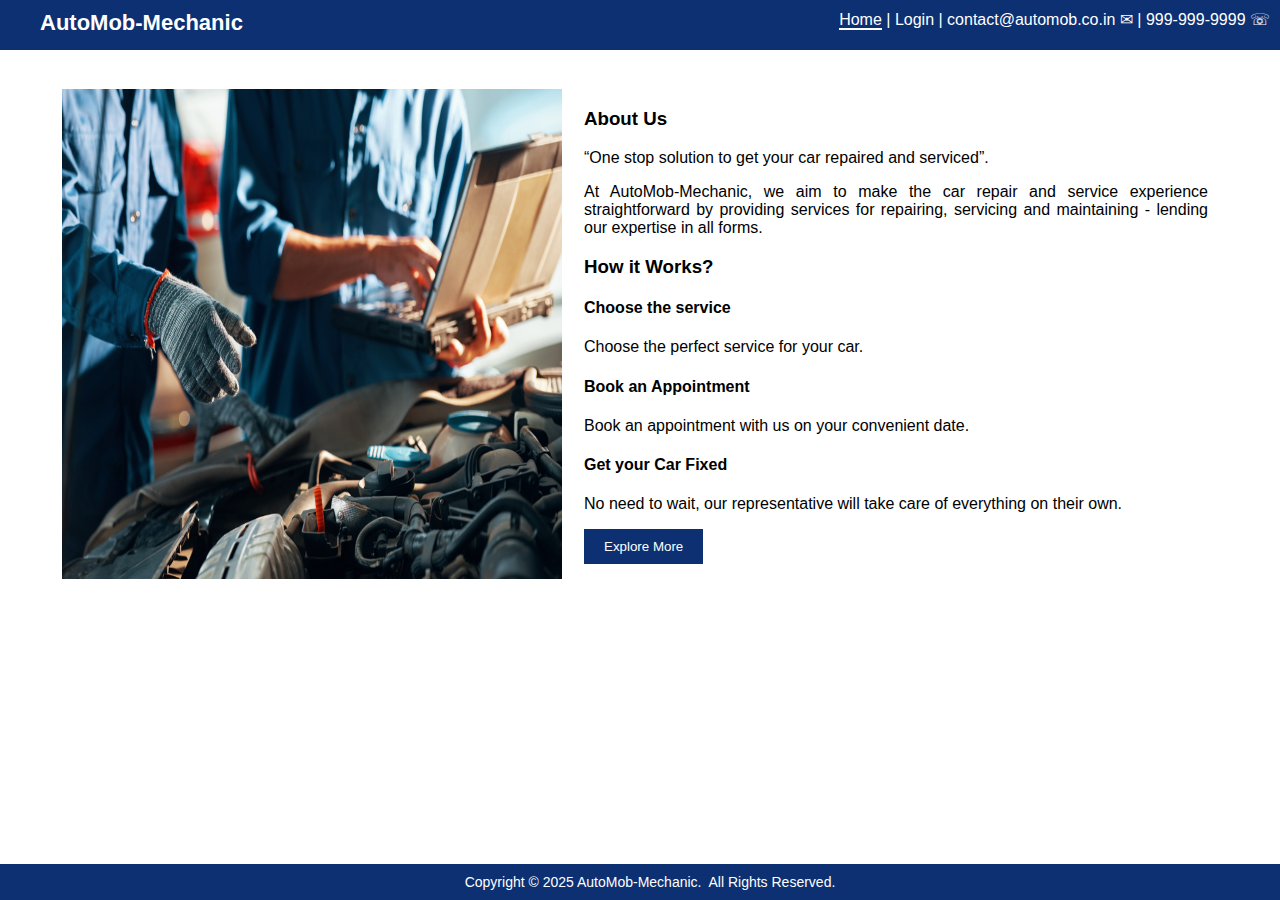
<file: index.html>
<!DOCTYPE html>
<html>
<!-- index file -->
<head>
    <title>Page Title</title>
  <script>
    const doSomething = () => {
        window.location="./html/home.html"
    }
  </script>
</head>

<body onload="doSomething()">
</body>

</html>
</file>
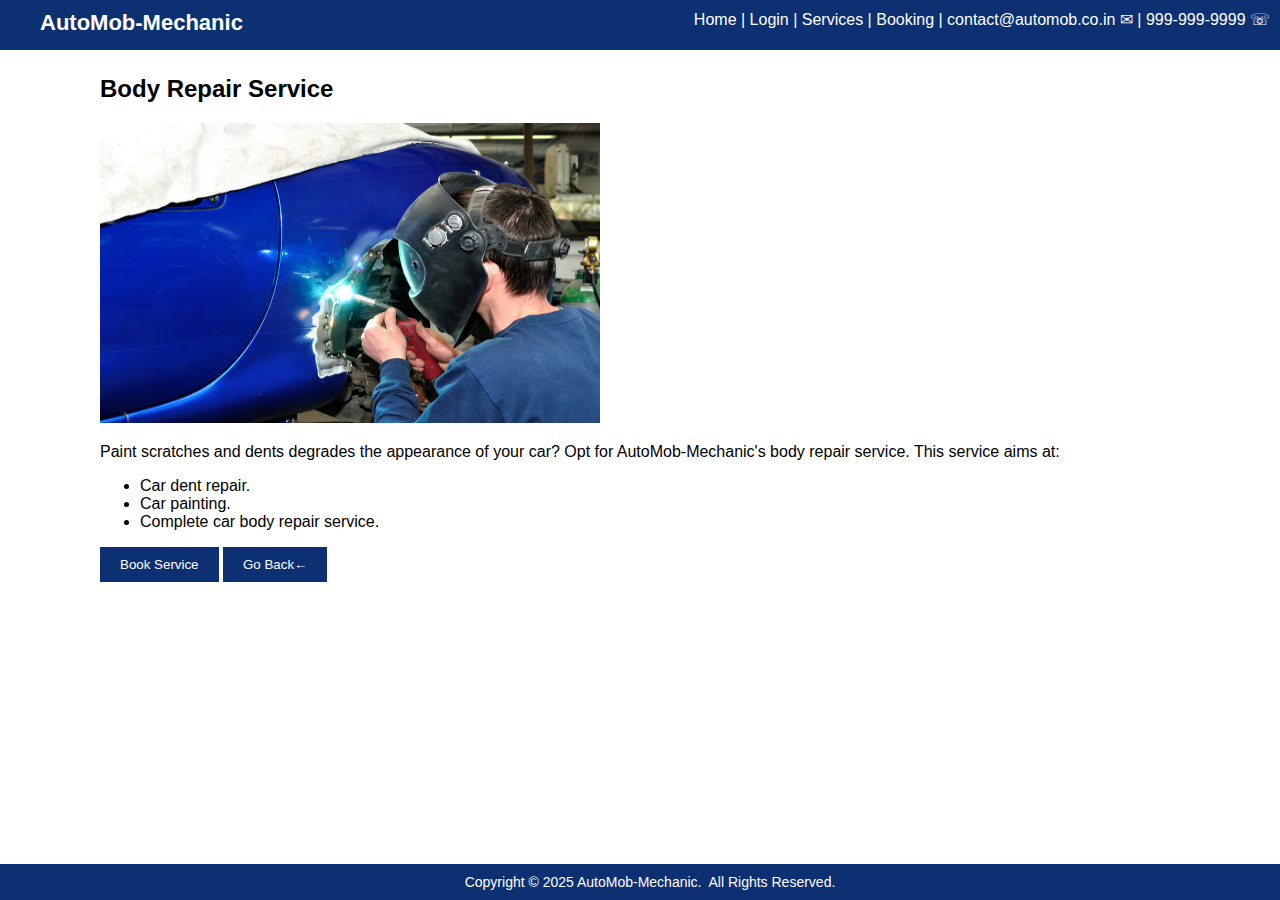
<file: html/body-repair-service.html>
<!DOCTYPE html>
<html lang="en">

<head>
    <meta charset="UTF-8">
    <meta name="viewport" content="width=device-width, initial-scale=1.0">
    <meta http-equiv="X-UA-Compatible" content="ie=edge" />
    <link rel="stylesheet" href="../css/main.css">
    <link rel="stylesheet" href="../css/service-detail.css">
    <title>Body Repair | AutoMob-Mechanic</title>
</head>

<body>
    <header>
        <b><a href="./home.html">AutoMob-Mechanic</a></b>
        <nav id="navbar">
            <span id="name"></span>
            <a href="./home.html">Home</a> |
            <a href="./login.html">Login</a> |
            <a href="./services.html">Services</a> |
            <a href="./booking.html">Booking</a> |
            <a href="mailto:contact@automob.co.in">contact@automob.co.in &#9993;</a> |
            <a>999-999-9999 &#9743;</a>
        </nav>
    </header>
    <main>
        <section>
            <h2>Body Repair Service</h2>
            <img src="../images/shutterstock_117290149.jpg" width="500" height="300">
            <p>
                Paint scratches and dents degrades the appearance of your car? Opt for AutoMob-Mechanic's
                body repair service. This service aims at:
            </p>
            <ul>
                <li>Car dent repair.</li>
                <li>Car painting.</li>
                <li>Complete car body repair service.</li>
            </ul>
            <button><a href="booking.html">Book Service</a></button>
            <button><a href="services.html"> Go Back&#8592;</a></button>
        </section>
    </main>
    <footer>
        <span>Copyright &copy; 2025 AutoMob-Mechanic.</span>&nbsp;
        <span>All Rights Reserved.</span>
    </footer>
    <script>
         let user = JSON.parse(sessionStorage.getItem('user'));
if (user) {
    let navbar = document.getElementById('navbar');
    let navbarContent = `<span><b>Welcome, ${user.name}!    </b></span>`;
    if(user.username === 'admin'){
            navbarContent += `
                <a href="home.html">   Home </a> |
                <a href="reports.html"> Reports </a> |
                <a href="home.html" onclick="logout()">Logout</a> |
                <a href="mailto:contact@automob.co.in">contact@automob.co.in &#9993;</a> |
                <a>999-999-9999 &#9743;</a>
            `;
    }else{
            navbarContent += `
             <a href="home.html"> Home </a> |
                <a href="services.html"> Services </a> |
                <a href="booking.html">Booking</a> |
                <a href="home.html" onclick="logout()">Logout</a> |
                <a href="mailto:contact@automob.co.in">contact@automob.co.in &#9993;</a> |
                <a>999-999-9999 &#9743;</a>
            `;
    }
    navbar.innerHTML = navbarContent;
}
function logout() {
sessionStorage.removeItem('user');
alert("Successfully logged out !!");
location.assign('home.html');
}
document.querySelector('button').addEventListener('click', () => {
    location.assign('booking.html');
});
document.querySelector('button:nth-of-type(2)').addEventListener('click', () => {
    location.assign('services.html');
});
    </script>
</body>

</html>
</file>
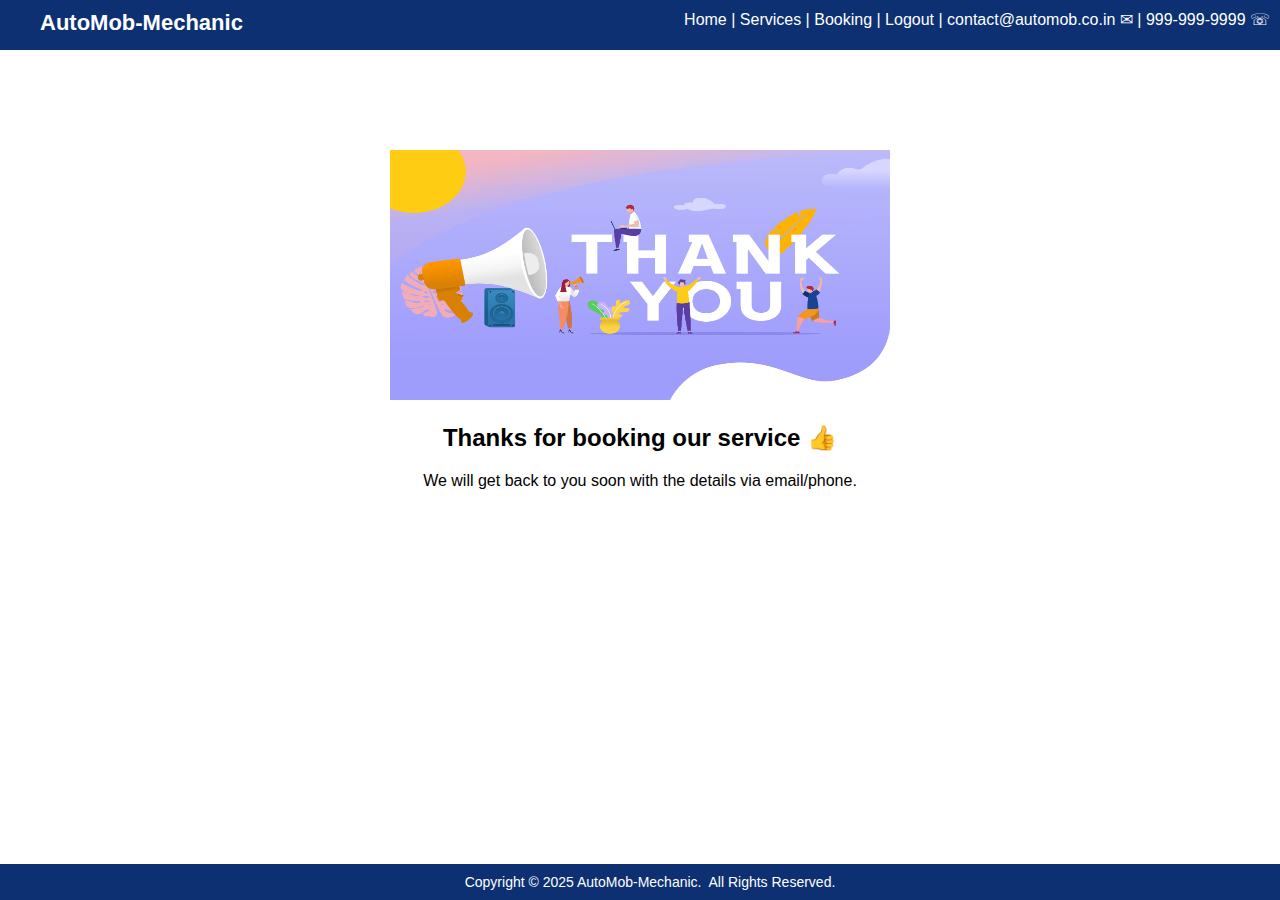
<file: html/booking-success.html>
<!DOCTYPE html>
<html lang="en">

<head>
    <meta charset="UTF-8">
    <meta name="viewport" content="width=device-width, initial-scale=1.0">
    <meta http-equiv="X-UA-Compatible" content="ie=edge" />
    <link rel="stylesheet" href="../css/main.css">
    <link rel="stylesheet" href="../css/bookingsuccess.css">
    <title>Booking Success | AutoMob-Mechanic</title>
</head>

<body>
    <header>
        <b><a href="./home.html">AutoMob-Mechanic</a></b>
        <nav id="navbar">
            <span id="name"></span>
            <a href="./home.html">Home</a> |
            <a href="./services.html">Services</a> |
            <a href="./booking.html">Booking</a> |
            <a href="#" id="logout">Logout | </a>
            <a href="mailto:contact@automob.co.in">contact@automob.co.in &#9993;</a> |
            <a>999-999-9999 &#9743;</a>
        </nav>
    </header>
    <main>
        <img src="../images/shutterstock_1218932152.jpg" width="500" height="250">
        <h2>Thanks for booking our service <span>&#128077;</span></h2>
        <p>We will get back to you soon with the details via email/phone.</p>
    </main>
    <footer>
        <span>Copyright &copy; 2025 AutoMob-Mechanic.</span>&nbsp;
        <span>All Rights Reserved.</span>
    </footer>
    <script>
let user = JSON.parse(sessionStorage.getItem('user'));
if (user) {
    let navbar = document.getElementById('navbar');
    let navbarContent = `<span><b>Welcome, ${user.name}!    </b></span>`;
    if(user.username === 'admin'){
            navbarContent += `
                <a href="home.html">   Home </a> |
                <a href="reports.html"> Reports </a> |
                <a href="home.html" onclick="logout()">Logout</a> |
                <a href="mailto:contact@automob.co.in">contact@automob.co.in &#9993;</a> |
                <a>999-999-9999 &#9743;</a>
            `;
    }else{
            navbarContent += `
             <a href="home.html"> Home </a> |
                <a href="services.html"> Services </a> |
                <a href="booking.html">Booking</a> |
                <a href="home.html" onclick="logout()">Logout</a> |
                <a href="mailto:contact@automob.co.in">contact@automob.co.in &#9993;</a> |
                <a>999-999-9999 &#9743;</a>
            `;
    }
    navbar.innerHTML = navbarContent;
}
function logout() {
sessionStorage.removeItem('user');
alert("Successfully logged out !!");
location.assign('home.html');
}
/*This page will display a message once the booking is done. 
After a minute, the user will be prompted to provide a rating. 
Once the user provides the rating, the browser should display an appropriate message.*/
setTimeout(() => {
    let rating = prompt("Please provide a rating for our service (1-10):");
    if (rating >= 1 && rating <= 10) {
        alert("Thank you for your rating!");
    } 
}, 5000);
    </script>
</body>

</html>
</file>
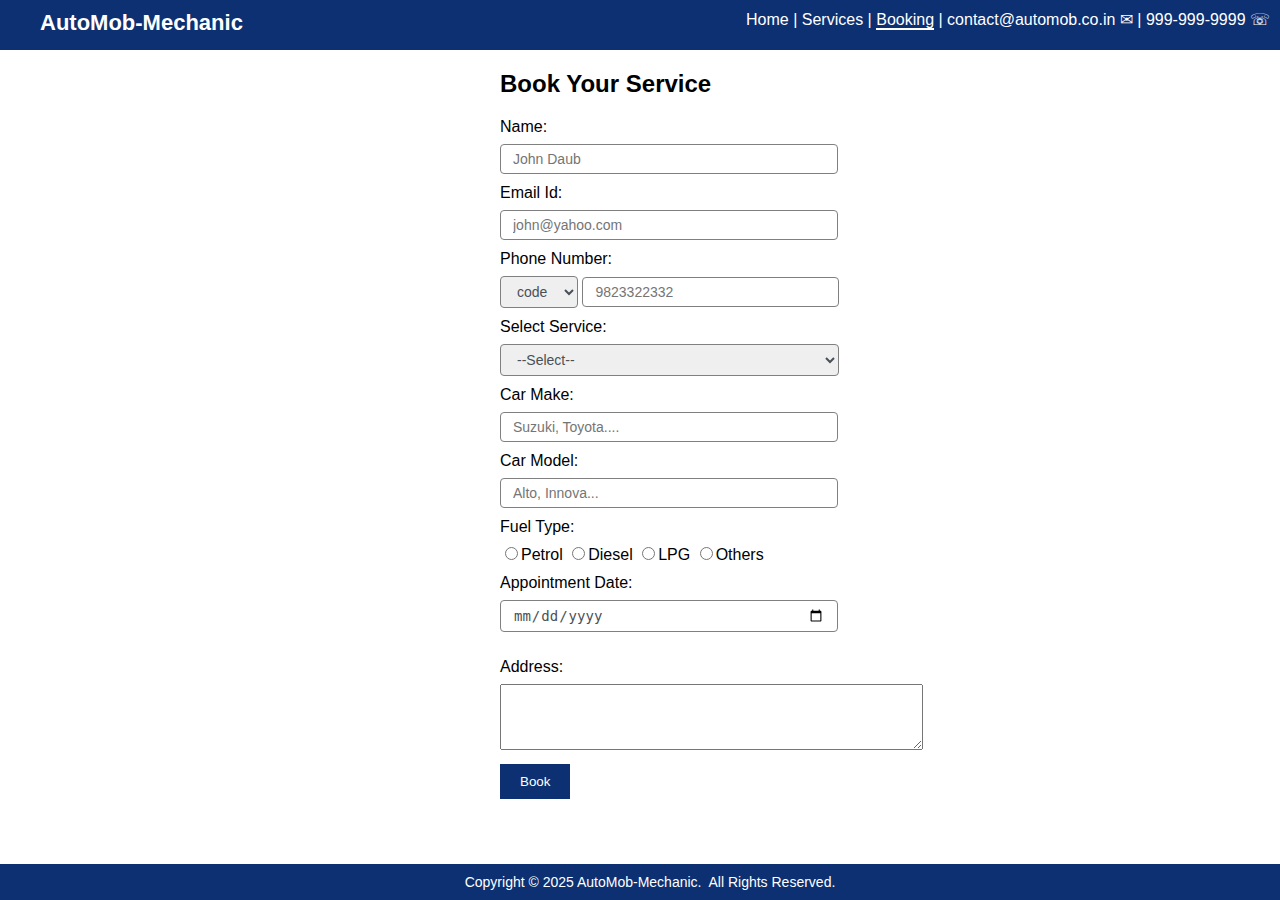
<file: html/booking.html>
<!DOCTYPE html>
<html lang="en">

<head>
    <meta charset="UTF-8">
    <meta name="viewport" content="width=device-width, initial-scale=1.0">
    <meta http-equiv="X-UA-Compatible" content="ie=edge" />
    <link rel="stylesheet" href="../css/main.css">
    <link rel="stylesheet" href="../css/booking.css">
    <title>Booking | AutoMob-Mechanic</title>
</head>

<body>
    <header>
        <b><a href="./home.html">AutoMob-Mechanic</a></b>
        <nav id="navbar">
            <!-- <span id="name"></span> -->
            <a href="./home.html">Home</a> |
            <a href="./services.html">Services</a> |
            <a href="./booking.html" class="active">Booking</a> |
            <a href="mailto:contact@automob.co.in">contact@automob.co.in &#9993;</a> |
            <a>999-999-9999 &#9743;</a>
        </nav>
    </header>
    <main>
        <h2>Book Your Service</h2>
        <form method="GET" action="booking-success.html">
            <div>
                <label for="name">Name:</label>
                <input type="text" id="name" placeholder="John Daub" required pattern="^[A-Za-z]{1,}[\s][A-Za-z]{1,}$">
            </div>
            <div>
                <label for="emailId">Email Id:</label>
                <input type="email" id="emailId" placeholder="john@yahoo.com" required
                    pattern="[A-z\d\s]{1,}[@][a-z]{1,}(.com)$">
            </div>

            <div>
                <label for="phNo">Phone Number:</label>
                <select id="phNo">
                    <option>code</option>
                    <option>+213</option>
                    <option>+91</option>
                    <option>+244</option>
                    <option>+61</option>
                </select>
                <input type="tel" id="phNo" placeholder="9823322332" pattern="[0-9]{10}" required>
            </div>
            <div>
                <label for="selectService">Select Service:</label>
                <select id="selectService" name="selectService" style="width:43.5%">
                    <option disabled selected>--Select--</option>
                    <option value="preventive maintenance service">Preventive Maintenance Service</option>
                    <option value="body repair service">Body Repair Service</option>
                    <option value="car care service">Car Care Service</option>
                </select>
            </div>
            <div>
                <label for="carMake">Car Make:</label>
                <input type="text" id="carMake" list="carList" placeholder="Suzuki, Toyota...." required>
                <datalist id="carList">
                    <option value="Mahindra"></option>
                    <option value="Maruti and Suzuki"></option>
                    <option value="Honda"></option>
                    <option value="Hyundai"></option>
                    <option value="Ford"></option>
                    <option value="Toyota"></option>
                    <option value="Nissan"></option>
                </datalist>
            </div>
            <div>
                <label for="carModel">Car Model:</label>
                <input type="text" id="carModel" placeholder="Alto, Innova..." required>
            </div>
            <div>
                <label for="fuelType">Fuel Type:</label>
                <input type="radio" value="petrol" name="fuelType">Petrol</input>
                <input type="radio" value="diesel" name="fuelType">Diesel</input>
                <input type="radio" value="LPG" name="fuelType">LPG</input>
                <input type="radio" value="others" name="fuelType">Others</input>
            </div>
            <div>
                <label for="appointmentDate">Appointment Date:</label>
                <input type="date" id="appointmentDate" name="appointmentDate" required >
                <p id="errorMsg"></p>
            </div>
            <div>
                <label for="address">Address:</label>
                <textarea id="address" cols="50" rows="4"></textarea>
            </div>
            <div>
                <button type="submit" id="btn">Book</button>
            </div>
            <br><br>
        </form>
    </main>

    <footer>
        <span>Copyright &copy; 2025 AutoMob-Mechanic.</span>&nbsp;
        <span>All Rights Reserved.</span>
    </footer>
    <script>
         let user = JSON.parse(sessionStorage.getItem('user'));
if (user) {
    let navbar = document.getElementById('navbar');
    let navbarContent = `<span><b>Welcome, ${user.name}!    </b></span>`;
    if(user.username === 'admin'){
            navbarContent += `
                <a href="home.html">   Home </a> |
                <a href="reports.html"> Reports </a> |
                <a href="home.html" onclick="logout()">Logout</a> |
                <a href="mailto:contact@automob.co.in">contact@automob.co.in &#9993;</a> |
                <a>999-999-9999 &#9743;</a>
            `;
    }else{
            navbarContent += `
             <a href="home.html"> Home </a> |
                <a href="services.html"> Services </a> |
                <a href="booking.html">Booking</a> |
                <a href="home.html" onclick="logout()">Logout</a> |
                <a href="mailto:contact@automob.co.in">contact@automob.co.in &#9993;</a> |
                <a>999-999-9999 &#9743;</a>
            `;
    }
    navbar.innerHTML = navbarContent;
}
function logout() {
sessionStorage.removeItem('user');
alert("Successfully logged out !!");
location.assign('home.html');
}

        document.querySelector("button").addEventListener("click", function() {
            let name = document.getElementById("name").value;
            let emailId = document.getElementById("emailId").value;
            let phNo = document.getElementById("phNo").value;
            let selectService = document.getElementById("selectService").value;
            let carMake = document.getElementById("carMake").value;
            let carModel = document.getElementById("carModel").value;
            let fuelType = document.querySelector("input[name='fuelType']:checked").value;
            let appointmentDate = document.getElementById("appointmentDate").value;
            let address = document.getElementById("address").value;
            let errorMsg = document.getElementById("errorMsg");
            let today = new Date();
            let selectedDate = new Date(appointmentDate);
            if (selectedDate < today) {
                errorMsg.innerHTML = "Please select a valid date";
                document.getElementById('btn').disabled = true;
            } 
            else {
                errorMsg.innerHTML = "";
                document.getElementById('btn').disabled = false;
                document.getElementById('btn').addEventListener('click',function(){
                 window.location.href='./booking-success.html';
         });
            }
            /*If the user corrects his mistake by selecting the right data after selecting wrong date then 
            the message "Please selece a valid date " is removed and button is enabled*/
            document.getElementById("appointmentDate").addEventListener("change", function() {
                let selectedDate = new Date(this.value);
                let today = new Date();
                if (selectedDate >= today) {
                    errorMsg.innerHTML = "";
                    document.getElementById('btn').disabled = false;
                }
                document.getElementById('btn').addEventListener('click',function(){
               window.location.href='./booking-success.html';
        });
            });
        });
    </script>
    </body>
</html>
</file>
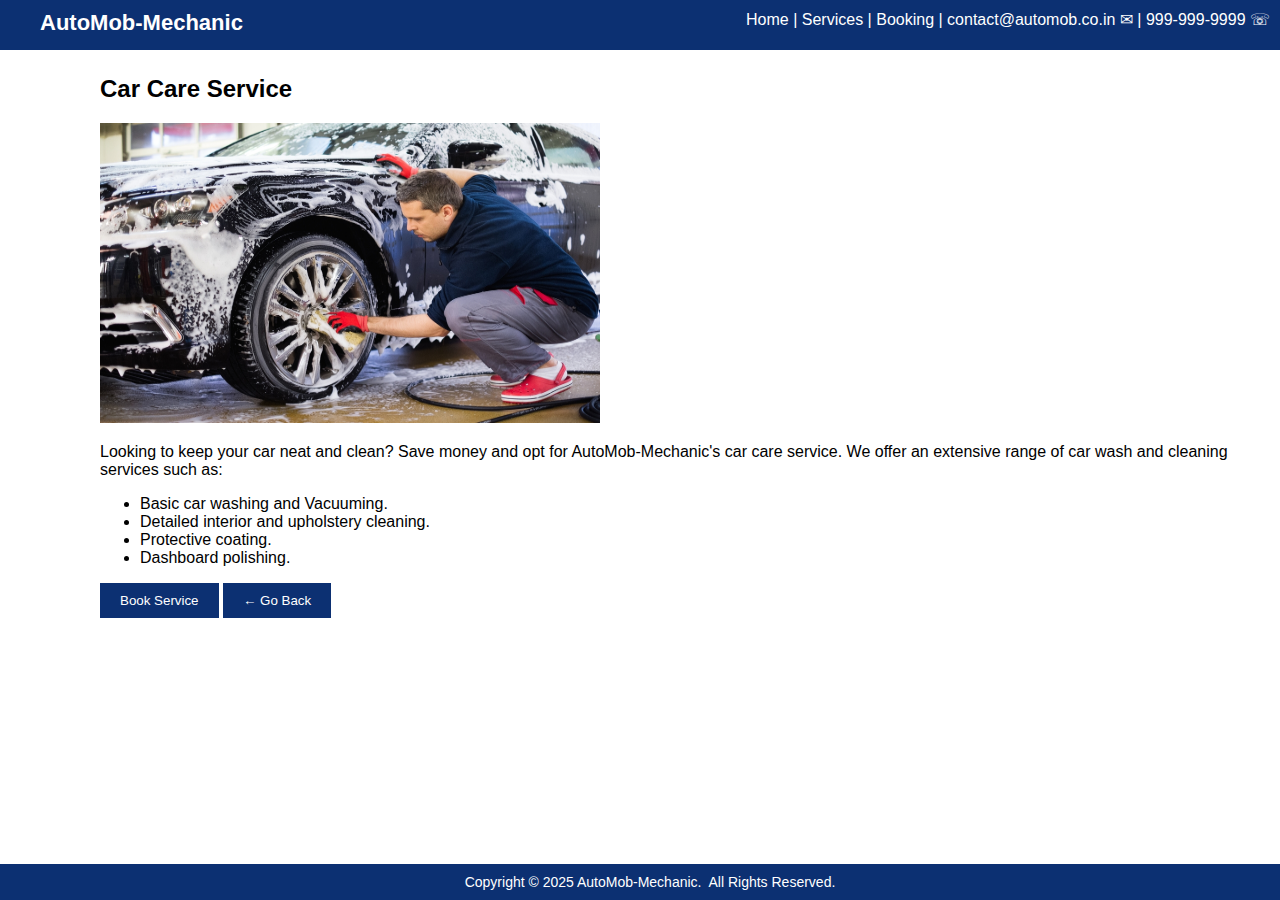
<file: html/car-care-service.html>
<!DOCTYPE html>
<html lang="en">

<head>
    <meta charset="UTF-8">
    <meta name="viewport" content="width=device-width, initial-scale=1.0">
    <meta http-equiv="X-UA-Compatible" content="ie=edge" />
    <link rel="stylesheet" href="../css/main.css">
    <link rel="stylesheet" href="../css/service-detail.css">
    <title>Car Care | AutoMob-Mechanic</title>
</head>

<body>
    <header>
        <b><a href="./home.html">AutoMob-Mechanic</a></b>
        <nav id="navbar">
            <span id="name"></span>
            <a href="./home.html">Home</a> |
            <a href="./services.html">Services</a> |
            <a href="./booking.html">Booking</a> |
            <a href="mailto:contact@automob.co.in">contact@automob.co.in &#9993;</a> |
            <a>999-999-9999 &#9743;</a>
        </nav>
    </header>
    <main>
        <section>
            <h2>Car Care Service</h2>
            <img src="../images/shutterstock_243440098.jpg" width="500" height="300">
            <p>
                Looking to keep your car neat and clean? Save money and opt for AutoMob-Mechanic's
                car care service. We offer an extensive range of car wash and cleaning services such as:
            </p>
            <ul>
                <li>Basic car washing and Vacuuming.</li>
                <li>Detailed interior and upholstery cleaning.</li>
                <li>Protective coating.</li>
                <li>Dashboard polishing.</li>
            </ul>
            <button><a href="booking.html">Book Service</a></button>
            <button><a href="services.html">&#8592; Go Back</a></button>
        </section>
    </main>
    <footer>
        <span>Copyright &copy; 2025 AutoMob-Mechanic.</span>&nbsp;
        <span>All Rights Reserved.</span>
    </footer>
    <script>
         let user = JSON.parse(sessionStorage.getItem('user'));
if (user) {
    let navbar = document.getElementById('navbar');
    let navbarContent = `<span><b>Welcome, ${user.name}!    </b></span>`;
    if(user.username === 'admin'){
            navbarContent += `
                <a href="home.html">   Home </a> |
                <a href="reports.html"> Reports </a> |
                <a href="home.html" onclick="logout()">Logout</a> |
                <a href="mailto:contact@automob.co.in">contact@automob.co.in &#9993;</a> |
                <a>999-999-9999 &#9743;</a>
            `;
    }else{
            navbarContent += `
             <a href="home.html"> Home </a> |
                <a href="services.html"> Services </a> |
                <a href="booking.html">Booking</a> |
                <a href="home.html" onclick="logout()">Logout</a> |
                <a href="mailto:contact@automob.co.in">contact@automob.co.in &#9993;</a> |
                <a>999-999-9999 &#9743;</a>
            `;
    }
    navbar.innerHTML = navbarContent;
}
function logout() {
sessionStorage.removeItem('user');
alert("Successfully logged out !!");
location.assign('home.html');
}
document.querySelector('button').addEventListener('click', () => {
    location.assign('booking.html');
});
document.querySelector('button:nth-of-type(2)').addEventListener('click', () => {
    location.assign('services.html');
});
    </script>
</body>

</html>
</file>
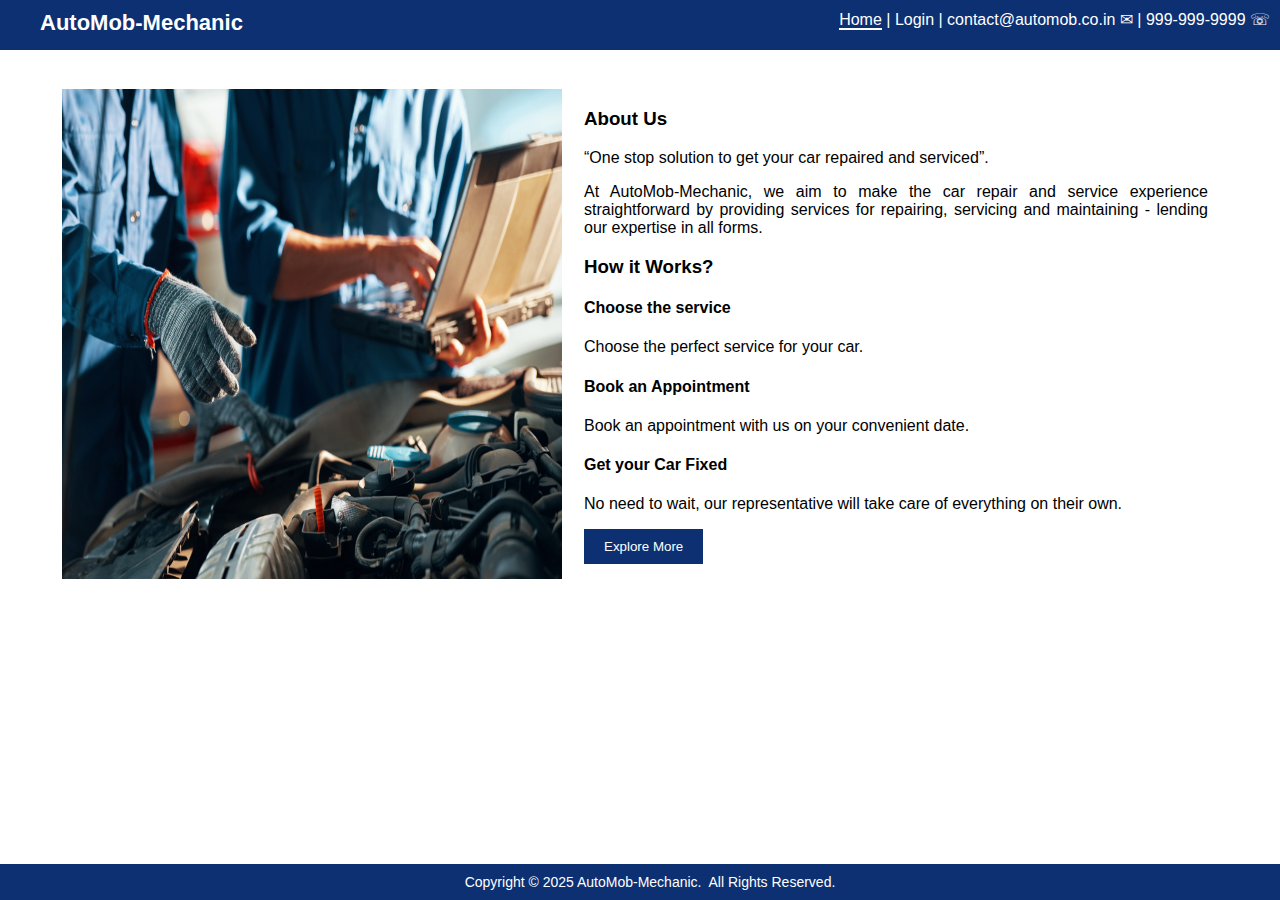
<file: html/home.html>
<!DOCTYPE html>
<html lang="en">

<head>
    <meta charset="UTF-8">
    <meta name="viewport" content="width=device-width, initial-scale=1.0">
    <meta http-equiv="X-UA-Compatible" content="ie=edge" />
    <link rel="stylesheet" href="../css/main.css">
    <link rel="stylesheet" href="../css/home.css">
    <title>Home | AutoMob-Mechanic</title>
</head>

<body>
    <header>
        <b><a href="./home.html">AutoMob-Mechanic</a></b>
        <nav id="navbar">
            <!-- <span id="name"></span> -->
            <a href="./home.html" id="home" class="active">Home</a>  |  
            <a href="./login.html" id="login">Login | </a>
            <!-- <a href="#" id="logout" >Logout | </a> -->
            <a href="mailto:contact@automob.co.in">contact@automob.co.in &#9993; | </a>
            <a>999-999-9999 &#9743;</a>
        </nav>
    </header>
    <main>
        <section>
            <table>
                <tr>
                    <td>
                        <img src="../images/shutterstock_1162290817.jpg" width="500" height="490">
                    </td>
                    <td>
                        <section>
                            <h3>About Us</h3>
                            <q>One stop solution to get your car repaired and serviced</q>.
                            <p>
                                At AutoMob-Mechanic, we aim to make the car repair and service experience
                                straightforward by providing services for repairing, servicing and maintaining -
                                lending our expertise in all forms.
                            </p>
                        </section>
                        <section>
                            <h3>How it Works?</h3>
                            <h4>Choose the service</h4>
                            <p>
                                Choose the perfect service for your car.
                            </p>
                            <h4>Book an Appointment</h4>
                            <p>
                                Book an appointment with us on your convenient date.
                            </p>
                            <h4>Get your Car Fixed</h4>
                            <p>
                                No need to wait, our representative will take care of everything on their
                                own.
                            </p>
                            <button onclick="explore()" >Explore More</button>
                            <br><br>
                        </section>
                    </td>
                </tr>
            </table>
        </section>
    </main>
    <footer>
        <span>Copyright &copy; 2025 AutoMob-Mechanic.</span>&nbsp;
        <span>All Rights Reserved.</span>
    </footer>
    <script>
        let user = JSON.parse(sessionStorage.getItem('user'));
if (user) {
    let navbar = document.getElementById('navbar');
    // document.getElementById('name').innerHTML = user.name;
    let navbarContent = `<span><b>Welcome, ${user.name}!    </b></span>`;
    if(user.username === 'admin'){
            navbarContent += `
                <a href="home.html">   Home </a> |
                <a href="reports.html"> Reports </a> |
                <a href="home.html" onclick="logout()">Logout</a> |
                <a href="mailto:contact@automob.co.in">contact@automob.co.in &#9993;</a> |
                <a>999-999-9999 &#9743;</a>
            `;
    }else{
            navbarContent += `
             <a href="home.html"> Home </a> |
                <a href="services.html"> Services </a> |
                <a href="booking.html">Booking</a> |
                <a href="home.html" onclick="logout()">Logout</a> |
                <a href="mailto:contact@automob.co.in">contact@automob.co.in &#9993;</a> |
                <a>999-999-9999 &#9743;</a>
            `;
    }
    navbar.innerHTML = navbarContent;
}
function logout() {
sessionStorage.removeItem('user');
alert("Successfully logged out !!");
location.assign('home.html');
}
        document.getElementById('logout').addEventListener('click', function() {
            alert("Successfully logged out !!")
            window.location.replace('./login.html');
        });
        function explore(){
            window.location.assign('./services.html');
        }
        document.getElementByClass('active').addEventListener
        document.getElementById('home').addEventListener('click', function() {
            window.location.href = './home.html';
        });
        document.getElementById('login').addEventListener('click', function() {
            window.location.href = './login.html';
        });
        document.getElementById('services').addEventListener('click', function() {
            window.location.href = './services.html';
        });
        document.getElementById('booking').addEventListener('click', function() {
            window.location.href = './booking.html';
        });
        document.getElementById('reports').addEventListener('click', function() {
            window.location.href = './reports.html';
        });
    </script>
</body>
</html>
</file>
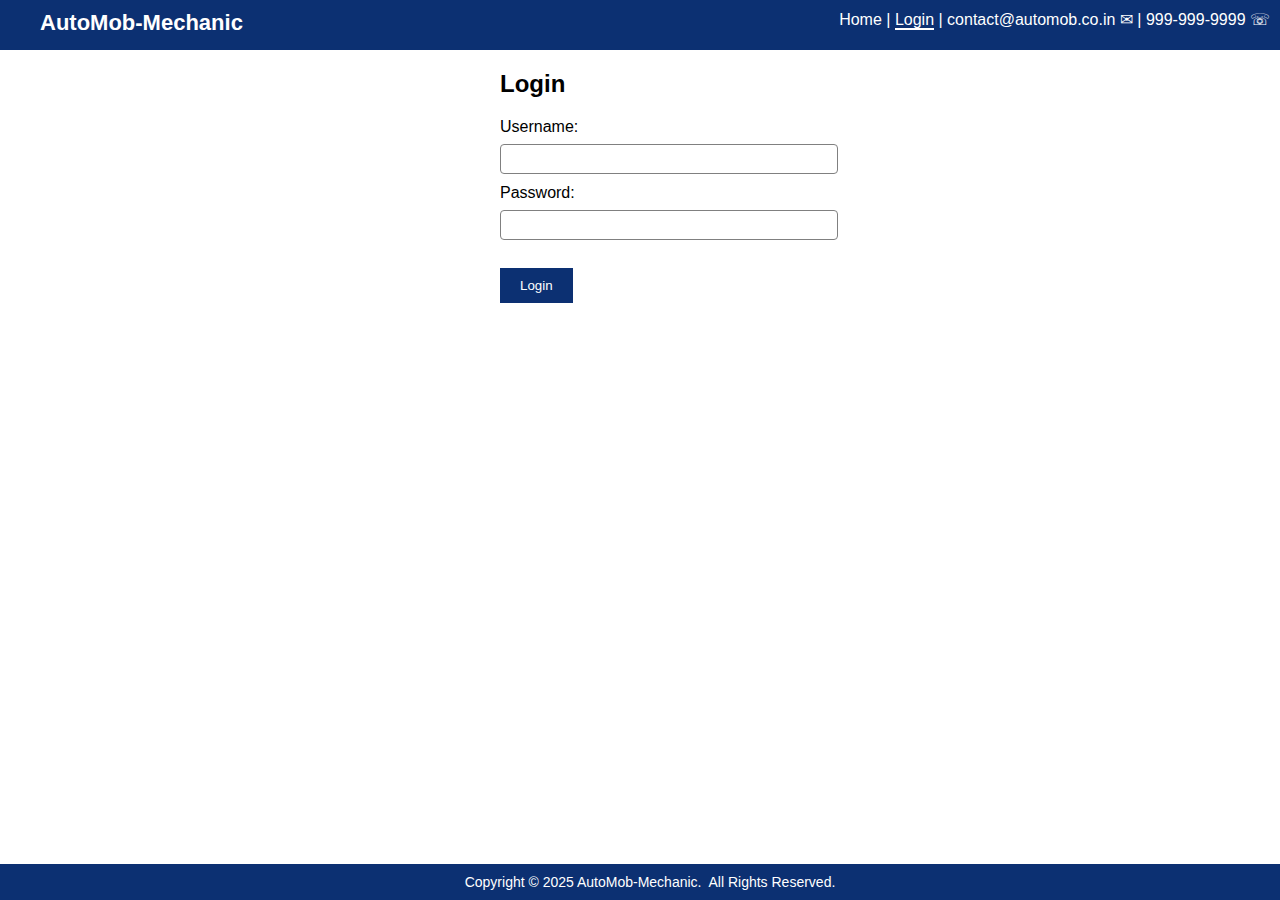
<file: html/login.html>
<!DOCTYPE html>
<html lang="en">

<head>
    <meta charset="UTF-8">
    <meta name="viewport" content="width=device-width, initial-scale=1.0">
    <meta http-equiv="X-UA-Compatible" content="ie=edge" />
    <link rel="stylesheet" href="../css/main.css">
    <link rel="stylesheet" href="../css/booking.css">
    <title>Login | AutoMob-Mechanic</title>
</head>

<body>
    <header>
        <b><a href="./home.html">AutoMob-Mechanic</a></b>
        <nav id="navbar">
            <a href="./home.html">Home</a> |
            <a href="./login.html" class="active">Login</a> |
            <a href="mailto:contact@automob.co.in">contact@automob.co.in &#9993;</a> |
            <a>999-999-9999 &#9743;</a>
        </nav>
    </header>
    <main>
        <h2>Login</h2>
        <form>
            <div>
                <label for="uname">Username:</label>
                <input type="text" id="uname" required>
            </div>
            <div>
                <label for="pwd">Password:</label>
                <input type="password" id="pwd" required>
            </div>
            <br>
            <div>
                <input type="button" value="Login" >
            </div>
            <br><br>
        </form>
    </main>
    <footer>
        <span>Copyright &copy; 2025 AutoMob-Mechanic.</span>&nbsp;
        <span>All Rights Reserved.</span>
    </footer>
    <script>
        /*This page renders a login form. It accepts username and password from the user and these inputs are validated with the values in a JSON array. Upon validation, the browser will display appropriate messages. If entered correct credentials, the user should be navigated to the home page.
After successful login, the name of the user should be displayed in the navbar as shown below. Also, the services, booking, and logout menu should be visible in the navbar.
If the user is logged in as admin, the navbar of the home page should be displayed as below. Also, the reports and logout menu should be visible in the navbar.
Hint: fetch() to fetch the JSON array from the users.json, onclick event, location.assign(), alert(), sessionStorage, DOM methods and switch case to display navbar based on different user roles.*/

        document.querySelector("input[type='button']").addEventListener("click", function() {
            let uname = document.getElementById("uname").value;
            let pwd = document.getElementById("pwd").value;
            fetch("../js/users.json")
                .then(response => response.json())
                .then(data => {
                    let user = data.find(user => user.username === uname && user.password === pwd);
                    if (user) {
                        sessionStorage.setItem("user", JSON.stringify(user));
                        alert("Logged in successfully")
                        location.assign("./home.html");
                    } else {
                        alert("Invalid username or password");
                    }
                });
        });
    let user = JSON.parse(sessionStorage.getItem('user'));
    if (user) {
    let navbar = document.getElementById('navbar');
    let navbarContent = `<span><b>Welcome, ${user.name}!    </b></span>`;
    if(user.username === 'admin'){
            navbarContent += `
                <a href="home.html">   Home </a> |
                <a href="reports.html"> Reports </a> |
                <a href="home.html" onclick="logout()">Logout</a> |
                <a href="mailto:contact@automob.co.in">contact@automob.co.in &#9993;</a> |
                <a>999-999-9999 &#9743;</a>
            `;
    }else{
            navbarContent += `
             <a href="home.html"> Home </a> |
                <a href="services.html"> Services </a> |
                <a href="booking.html">Booking</a> |
                <a href="home.html" onclick="logout()">Logout</a> |
                <a href="mailto:contact@automob.co.in">contact@automob.co.in &#9993;</a> |
                <a>999-999-9999 &#9743;</a>
            `;
    }
    navbar.innerHTML = navbarContent;
}
function logout() {
sessionStorage.removeItem('user');
alert("Successfully logged out !!");
location.assign('home.html');
}
    </script>
</body>

</html>
</file>
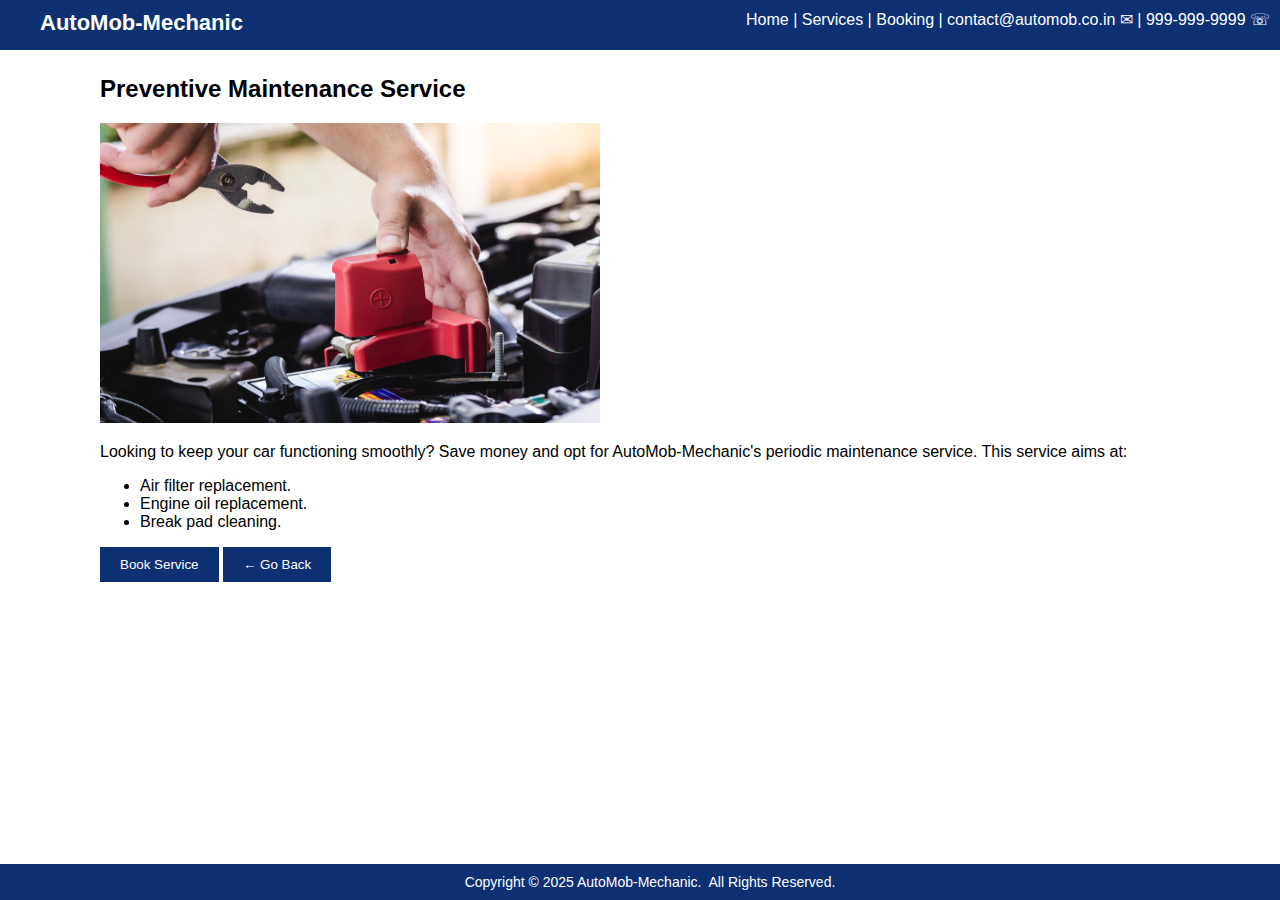
<file: html/preventive-maintenance-service.html>
<!DOCTYPE html>
<html lang="en">

<head>
    <meta charset="UTF-8">
    <meta name="viewport" content="width=device-width, initial-scale=1.0">
    <meta http-equiv="X-UA-Compatible" content="ie=edge" />
    <link rel="stylesheet" href="../css/main.css">
    <link rel="stylesheet" href="../css/service-detail.css">
    <title>Preventive Maintenance Service | AutoMob-Mechanic</title>
</head>

<body>
    <header>
        <b><a href="./home.html">AutoMob-Mechanic</a></b>
        <nav id="navbar">
            <span id="name"></span>
            <a href="./home.html">Home</a> |
            <a href="./services.html">Services</a> |
            <a href="./booking.html">Booking</a> |
            <a href="mailto:contact@automob.co.in">contact@automob.co.in &#9993;</a> |
            <a>999-999-9999 &#9743;</a>
        </nav>
    </header>

    <main>
        <section>
            <h2>Preventive Maintenance Service</h2>
            <img src="../images/shutterstock_459874633.jpg" width="500" height="300">
            <p>
                Looking to keep your car functioning smoothly? Save money and opt for AutoMob-Mechanic's
                periodic maintenance service.
                This service aims at:
            </p>
            <ul>
                <li>Air filter replacement.</li>
                <li>Engine oil replacement.</li>
                <li>Break pad cleaning.</li>
            </ul>
           <button><a href="booking.html">Book Service</a></button>
           <button><a href="services.html">&#8592; Go Back</a></button>

        </section>
    </main>

    <footer>
        <span>Copyright &copy; 2025 AutoMob-Mechanic.</span>&nbsp;
        <span>All Rights Reserved.</span>
    </footer>
    <script>
         let user = JSON.parse(sessionStorage.getItem('user'));
if (user) {
    let navbar = document.getElementById('navbar');
    let navbarContent = `<span><b>Welcome, ${user.name}!    </b></span>`;
    if(user.username === 'admin'){
            navbarContent += `
                <a href="home.html">   Home </a> |
                <a href="reports.html"> Reports </a> |
                <a href="home.html" onclick="logout()">Logout</a> |
                <a href="mailto:contact@automob.co.in">contact@automob.co.in &#9993;</a> |
                <a>999-999-9999 &#9743;</a>
            `;
    }else{
            navbarContent += `
             <a href="home.html"> Home </a> |
                <a href="services.html"> Services </a> |
                <a href="booking.html">Booking</a> |
                <a href="home.html" onclick="logout()">Logout</a> |
                <a href="mailto:contact@automob.co.in">contact@automob.co.in &#9993;</a> |
                <a>999-999-9999 &#9743;</a>
            `;
    }
    navbar.innerHTML = navbarContent;
}
function logout() {
sessionStorage.removeItem('user');
alert("Successfully logged out !!");
location.assign('home.html');
}
document.querySelector('button').addEventListener('click', () => {
    location.assign('booking.html');
});
document.querySelector('button:nth-of-type(2)').addEventListener('click', () => {
    location.assign('services.html');
});

    </script>
</body>

</html>
</file>
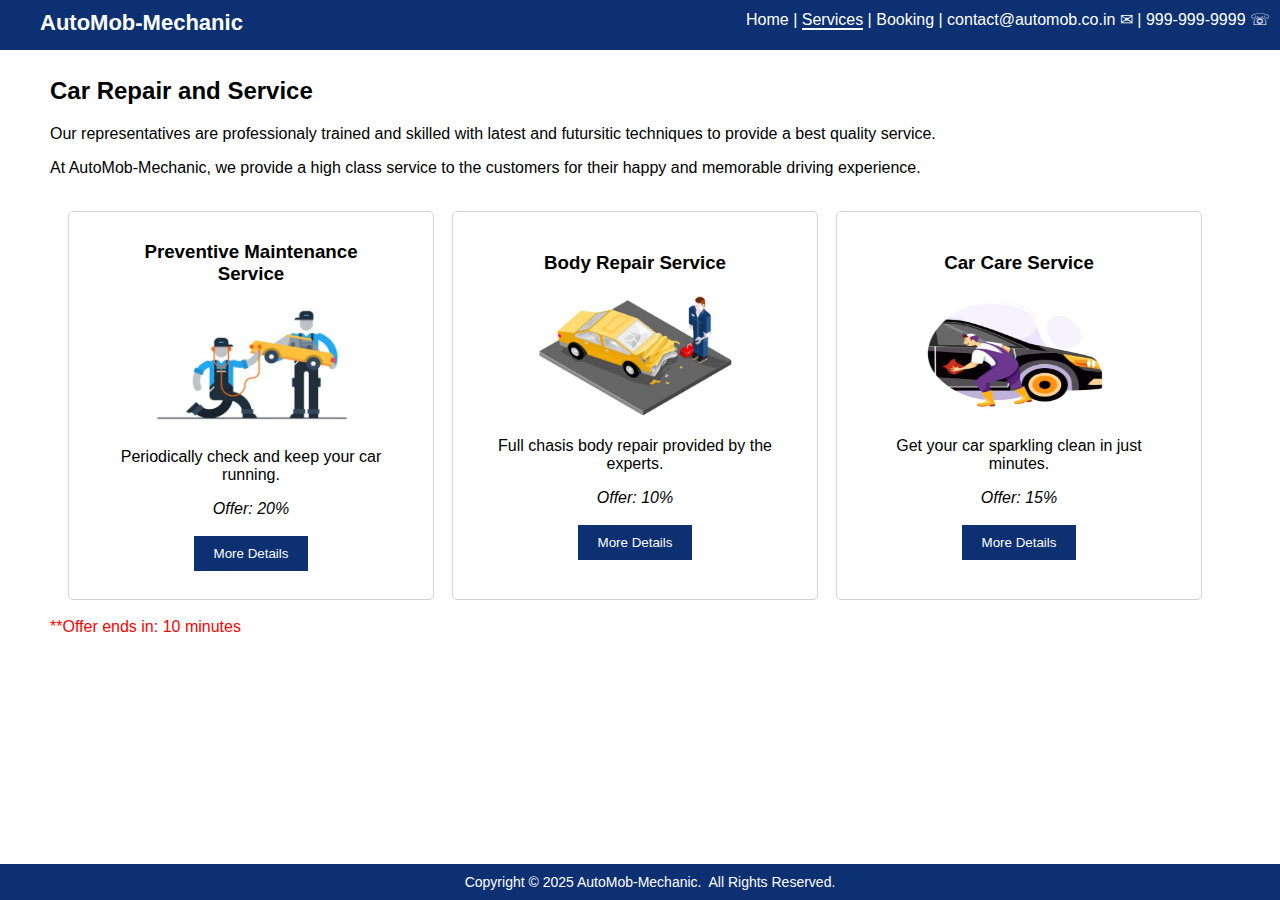
<file: html/services.html>
<!DOCTYPE html>
<html lang="en">

<head>
    <meta charset="UTF-8">
    <meta name="viewport" content="width=device-width, initial-scale=1.0">
    <meta http-equiv="X-UA-Compatible" content="ie=edge" />
    <link rel="stylesheet" href="../css/main.css">
    <link rel="stylesheet" href="../css/service.css">
    <title>Services | AutoMob-Mechanic</title>
</head>

<body>
    <header>
        <b><a href="./home.html">AutoMob-Mechanic</a></b>
        <nav id="navbar">
            <span id="name"></span>
            <a href="./home.html">Home</a> |
            <a href="./services.html" class="active">Services</a> |
            <a href="./booking.html">Booking</a> |
            <a href="mailto:contact@automob.co.in">contact@automob.co.in &#9993;</a> |
            <a>999-999-9999 &#9743;</a>
        </nav>
    </header>
    <main>
        <section>
            <h2>Car Repair and Service</h2>
            <p>
                Our representatives are professionaly trained and skilled with latest and futursitic techniques to
                provide a best quality service.
            </p>
            <p>
                At AutoMob-Mechanic, we provide a high class service to the customers for their happy and memorable
                driving experience.
            </p>
            <table>
                <tr>
                    <td id="pms">
                        <h3>Preventive Maintenance Service</h3>
                        <img src="../images/shutterstock_330500969.jpg" width="200" height="125">
                        <p>Periodically check and keep your car running.</p>
                        <em>Offer: 20%</em><br><br>
                        <button><a href="preventive-maintenance-service.html"> More Details</a></button>
                        <br><br>
                    </td>
                    <td id="brs">
                        <h3>Body Repair Service</h3>
                        <img src="../images/shutterstock_277260179.jpg" width="200" height="125"><br>
                        <p>Full chasis body repair provided by the experts.</p>
                        <em>Offer: 10%</em><br><br>
                        <button><a href="body-repair-service.html">More Details</a></button>
                        <br><br>
                    </td>
                    <td id="ccs">
                        <h3>Car Care Service</h3>
                        <img src="../images/shutterstock_1665024397.jpg" width="200" height="125">
                        <p>Get your car sparkling clean in just minutes.</p>
                        <em>Offer: 15%</em><br><br>
                        <button><a href="car-care-service.html">More Details</a></button>
                        <br><br>
                    </td>
                </tr>
            </table>
            <div>**Offer ends in: <span id="counter"></span> minutes</div>
        </section>
    </main>
    <footer>
        <span>Copyright &copy; 2025 AutoMob-Mechanic.</span>&nbsp;
        <span>All Rights Reserved.</span>
    </footer>
    <script>
         let user = JSON.parse(sessionStorage.getItem('user'));
if (user) {
    let navbar = document.getElementById('navbar');
    let navbarContent = `<span><b>Welcome, ${user.name}!    </b></span>`;
    if(user.username === 'admin'){
            navbarContent += `
                <a href="home.html">   Home </a> |
                <a href="reports.html"> Reports </a> |
                <a href="home.html" onclick="logout()">Logout</a> |
                <a href="mailto:contact@automob.co.in">contact@automob.co.in &#9993;</a> |
                <a>999-999-9999 &#9743;</a>
            `;
    }else{
            navbarContent += `
             <a href="home.html"> Home </a> |
                <a href="services.html"> Services </a> |
                <a href="booking.html">Booking</a> |
                <a href="home.html" onclick="logout()">Logout</a> |
                <a href="mailto:contact@automob.co.in">contact@automob.co.in &#9993;</a> |
                <a>999-999-9999 &#9743;</a>
            `;
    }
    navbar.innerHTML = navbarContent;
}
function logout() {
sessionStorage.removeItem('user');
alert("Successfully logged out !!");
location.assign('home.html');
}
        var count = 10;
        var counter = document.getElementById('counter');
        counter.innerHTML = count;
        setInterval(() => {
            count--;
            counter.innerHTML = count;
        }, 1000*60*10); 
   document.getElementById('pms').addEventListener('click', function() {
            window.location.assign('./preventive-maintenance-service.html');
        });
        document.getElementById('brs').addEventListener('click', function() {
            window.location.assign('./body-repair-service.html');
        });
        document.getElementById('ccs').addEventListener('click', function() {
            window.location.assign('./car-care-service.html');
        });
    </script>
</body>

</html>
</file>
<file: css/main.css>
a{
    text-decoration: none;
    color:white;
}

.active{
    border-bottom: 2px solid white;
}

b{
    margin-left:30px;
    font-size:22px;
}

body{
    margin:0;
    font-size: 16px;
    font-family: 'Gill Sans', 'Gill Sans MT', Calibri, 'Trebuchet MS', sans-serif;
}

button,input[type="button"]{
    padding:10px 20px 10px 20px;
    background-color: rgb(12,48,114);
    color:white;
    border:none;
}

footer{
    padding:10px;
    text-align: center; 
    background-color: rgb(12, 48, 114);
    color:white;
    position: fixed;
    left: 0;
    bottom: 0;
    width: 100%;
    font-size:14px;
}

header{
    background-color: rgb(12,48,114);
    color:white;
    height:30px;
    padding:10px;
}

nav{
    display: inline-block;
    float: right;
}
</file>
<file: css/service-detail.css>
main{
    margin-left: 100px;
    margin-top: 25px;
}
</file>
<file: css/bookingsuccess.css>
main{
    text-align:center;
    margin-top: 100px;
}

td{
    padding:10px;
}
</file>
<file: css/booking.css>
div{
    padding-bottom:10px;
}

#errorMsg{
    color:red;
}

input[type="text"],input[type="email"],input[type="password"],input[type="date"]{
    font-size: 14px;
    width: 40%;
    padding: 0.375rem 0.75rem;
    color: #495057;
    border-radius: 0.25rem;
    border:1px solid gray;
}

input[type="tel"]{
    font-size: 14px;
    width: 29.5%;
    padding: 0.375rem 0.75rem;
    color: #495057;
    border-radius: 0.25rem;
    border:1px solid gray;
}

label {
    display: block;
    margin-bottom: 0.5rem;
}

main{
    margin-left:500px;
}

select{
    font-size: 14px;
    width: 10%;
    padding: 0.375rem 0.75rem;
    color: #495057;
    border-radius: 0.25rem;
    padding: 0.375rem 0.75rem;
    
    border-radius: 0.25rem;
    border:1px solid gray;
}
</file>
<file: css/home.css>
main{
    margin-left: 50px;
    margin-right: 60px;
    margin-top: 27px;
}

td{
    text-align:justify;
    padding:10px;
}
</file>
<file: css/service.css>
main{
    margin-left: 50px;
    margin-right: 60px;
    margin-top: 27px;
}

table{
    border-spacing: 18px;
}

td{
    width:400px;
    padding:10px 40px;
    text-align:center;
    border-radius:5px;
    border:1px solid lightgray;
}
td:hover{
    width:405px;
    box-shadow: 5px 5px 5px rgba(30,50,40,0.5);
}
div{
    color:red;
}
</file>
